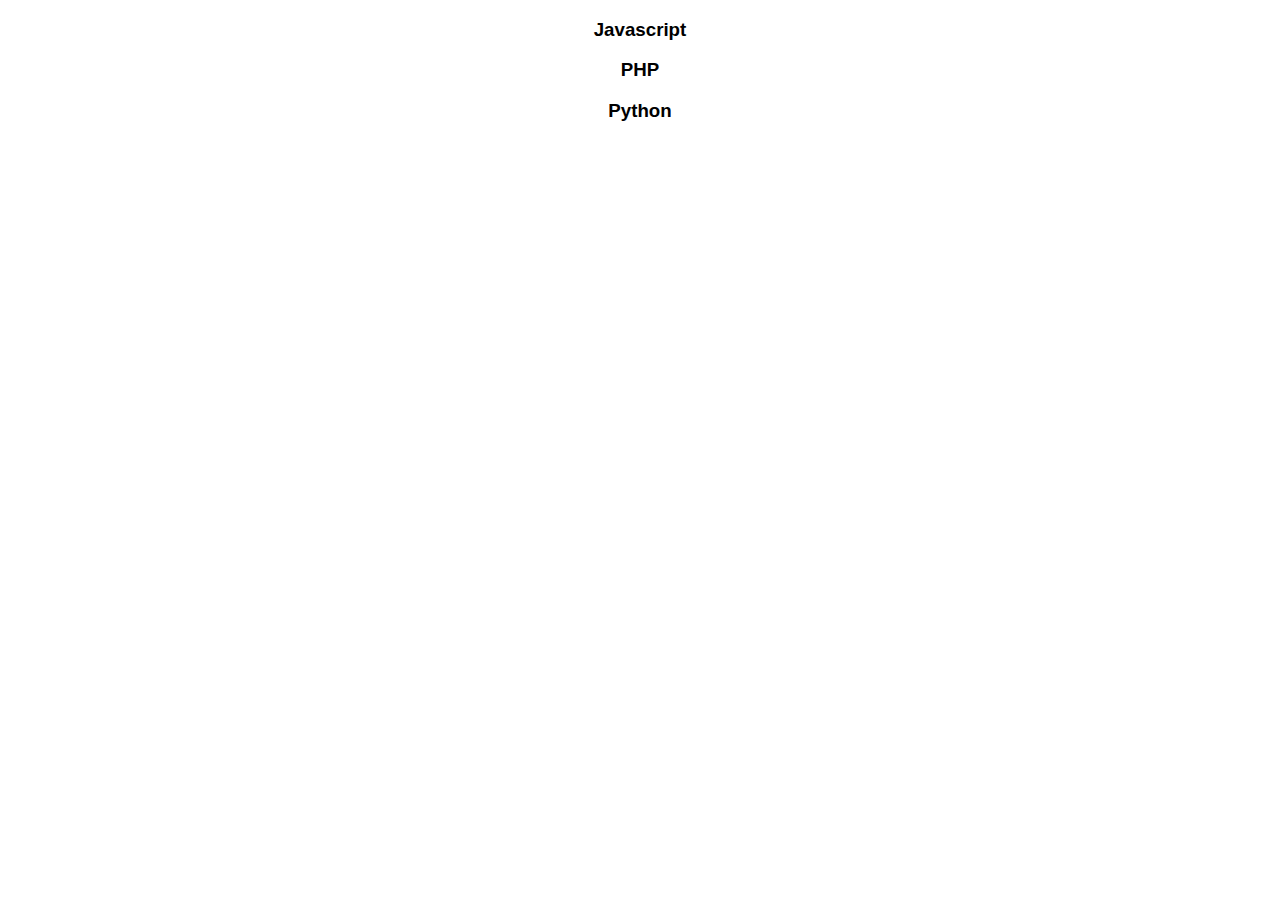
<file: cours/index.html>
<!DOCTYPE html>
<html lang="en">
<head>
    <meta charset="UTF-8">
    <meta http-equiv="X-UA-Compatible" content="IE=edge">
    <meta name="viewport" content="width=device-width, initial-scale=1.0">
    <title>Document</title>
    <link rel="stylesheet" href="style.css">
</head>
<body>
    
    <h3 data-lang="js" id="javascript">Javascript</h3>
    <h3 data-lang="ph" id="php">PHP</h3>
    <h3 data-lang="py" id="python">Python</h3>


    <script src="index.js"></script>
</body>
</html>
</file>
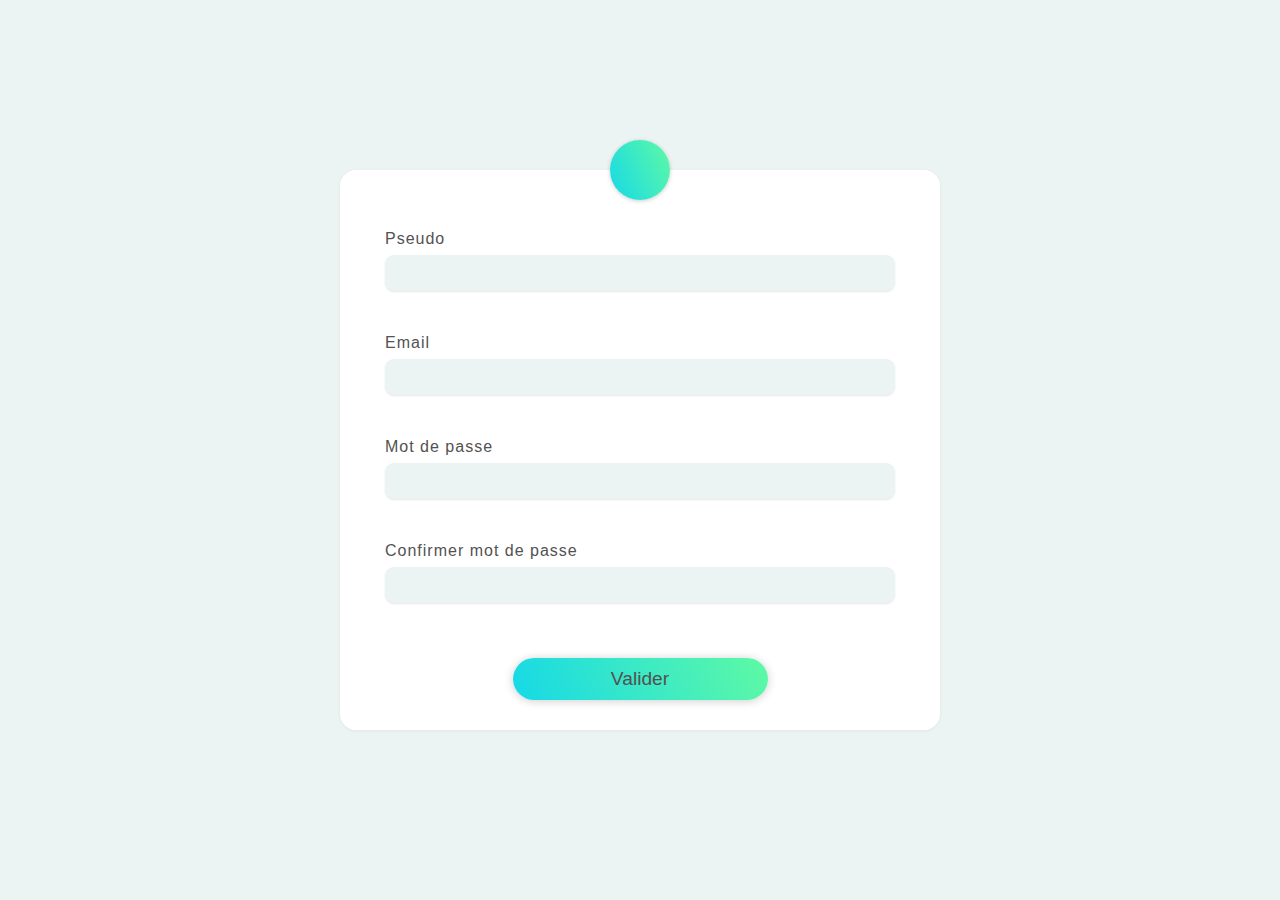
<file: form-checker/index.html>
<!DOCTYPE html>
<html lang="en">
<head>
    <meta charset="UTF-8">
    <meta http-equiv="X-UA-Compatible" content="IE=edge">
    <meta name="viewport" content="width=device-width, initial-scale=1.0">
    <title>Document</title>

    <link rel="stylesheet" href="style.css">
</head>
<body>
    
    <form action="">
        <div class="pseudo-container">
            <label for="pseudo">Pseudo</label>
            <input type="text" autocomplete="off" id="pseudo">
            <span></span>
        </div>

         <div class="email-container">
            <label for="email">Email</label>
            <input type="text" autocomplete="off" id="email">
            <span>Email incorrect</span>
        </div>

         <div class="password-container">
            <label for="password">Mot de passe</label>
            <input type="password" autocomplete="off" id="password">
            <p id="progress-bar"></p>
            <span></span>
        </div>

         <div class="confirm-container">
            <label for="confirm">Confirmer mot de passe</label>
            <input type="password" autocomplete="off" id="confirm">
            <span></span>
        </div>

        <input type="submit" value="Valider">
    </form>

    <script src="index.js"></script>
</body>
</html>
</file>
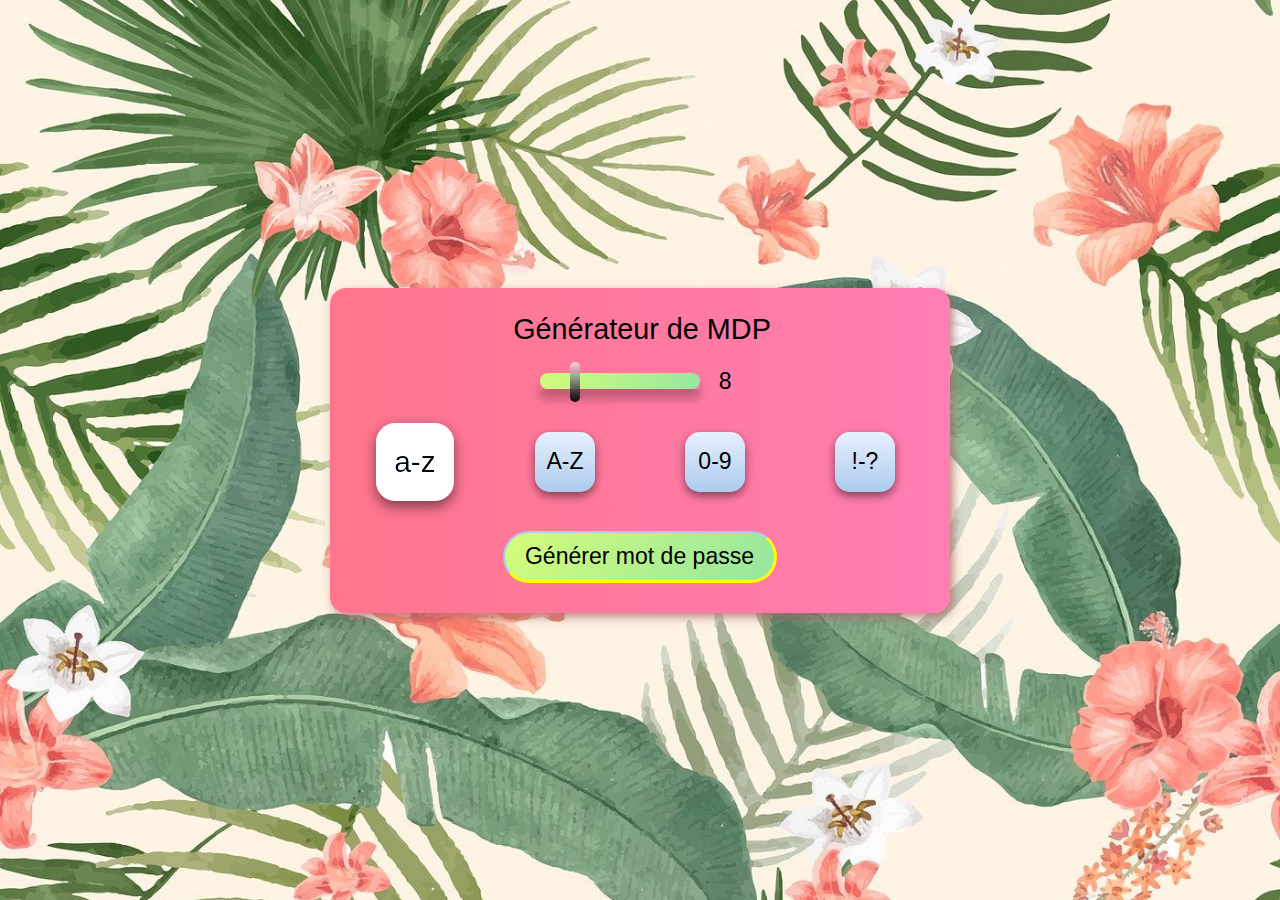
<file: password-maker/index.html>
<!DOCTYPE html>
<html lang="en">
<head>
    <meta charset="UTF-8">
    <meta http-equiv="X-UA-Compatible" content="IE=edge">
    <meta name="viewport" content="width=device-width, initial-scale=1.0">
    <link rel="stylesheet" href="style.css">
    <title>Document</title>
</head>
<body>
    
    <div class="app">
        <input type="text" id="password-output" value="Générateur de MDP" readonly>

    

        <div class="range-container">
            <input type="range" id="password-length"
            min="4" max="24" value="8" oninput="document.getElementById('display-password-length').value=this.value">

            <input type="text" id="display-password-length" value="8" readonly>
        </div>

        <div class="checkbox-container">
            <input type="checkbox" id="lowercase" checked>
            <label for="lowercase">a-z</label>

            <input type="checkbox" id="uppercase">
            <label for="uppercase">A-Z</label>

            <input type="checkbox" id="numbers">
            <label for="numbers">0-9</label>

            <input type="checkbox" id="symbols">
            <label for="symbols">!-?</label>
        </div>

            <button id="generateButton">Générer mot de passe</button>

    </div>

    <script src="index.js"></script>
</body>
</html>
</file>
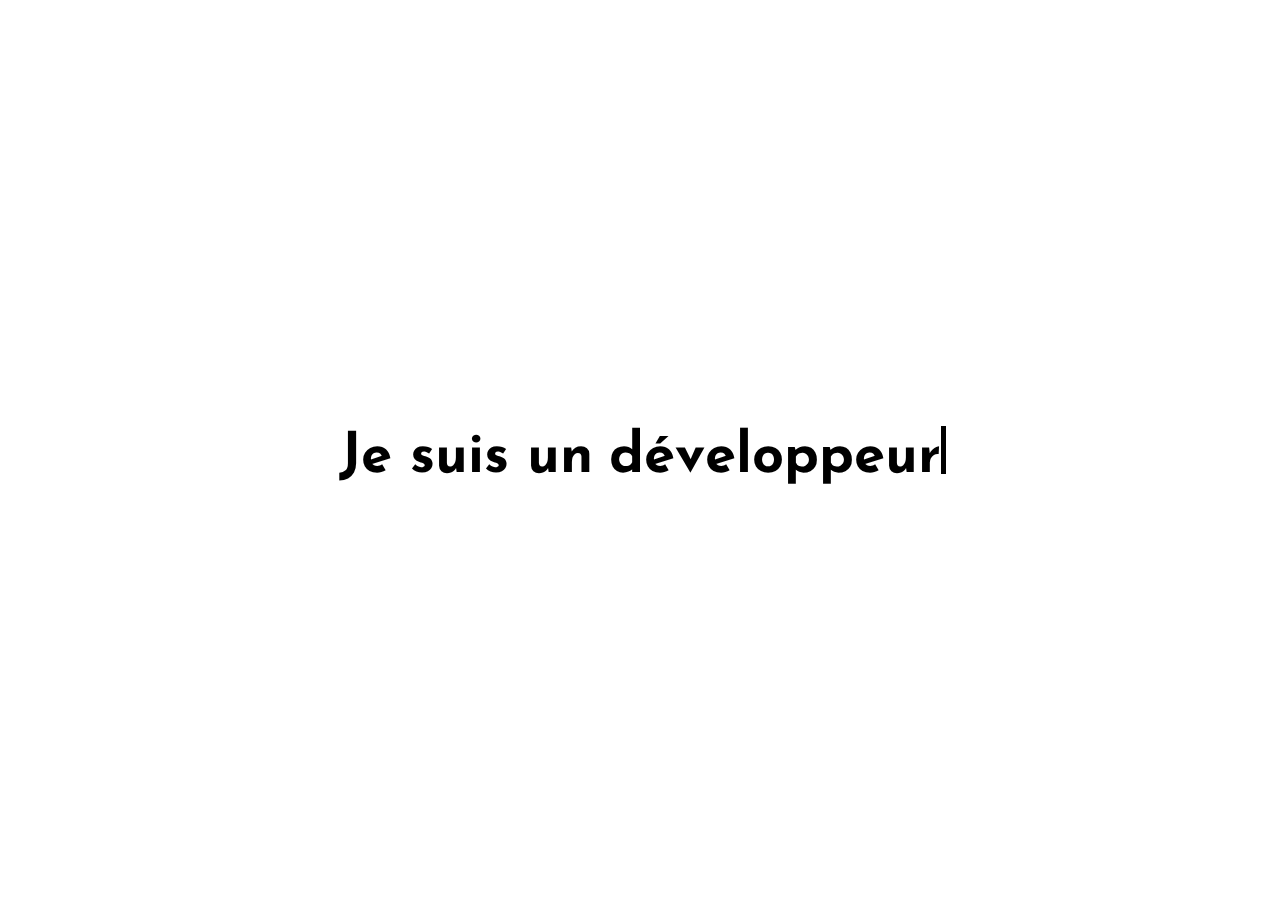
<file: text-anim/index.html>
<!DOCTYPE html>
<html lang="en">
<head>
    <meta charset="UTF-8">
    <meta http-equiv="X-UA-Compatible" content="IE=edge">
    <meta name="viewport" content="width=device-width, initial-scale=1.0">
    <title>Texte anim</title>

    <link rel="stylesheet" href="style.css">
</head>
<body>
    
    <h3>Je suis un </h3> 
    <h3 id="target"></h3>


    <script src="index.js"></script>
</body>
</html>
</file>
<file: cours/style.css>
* {
    text-align: center;
    font-family:'Lucida Sans', 'Lucida Sans Regular', 'Lucida Grande', 'Lucida Sans Unicode', Geneva, Verdana, sans-serif;
}

.user-card {
    border: 2px solid orange;
    margin: 10px;
}
</file>
<file: form-checker/style.css>
* {
  font-family: "Lucida Sans", "Lucida Sans Regular", "Lucida Grande",
    "Lucida Sans Unicode", Geneva, Verdana, sans-serif;
  margin: 0;
  padding: 0;
  box-sizing: border-box;
  outline: none;
  color: rgb(82, 82, 82);
}
body {
  min-height: 100vh;
  display: flex;
  justify-content: center;
  align-items: center;
  background: rgb(235, 244, 242);
}
form {
  width: 50%;
  min-width: 380px;
  max-width: 600px;
  background: white;
  display: grid;
  grid-template-rows: repeat(4, 104px);
  padding: 60px 45px 30px;
  border-radius: 16px;
  box-shadow: 0 1px 4px rgba(0, 0, 0, 0.05);
  position: relative;
}
form::after {
  content: "";
  position: absolute;
  width: 60px;
  height: 60px;
  border-radius: 150px;
  background: linear-gradient(65deg, #16d9e7, #5ef9a4);
  top: -30px;
  left: 50%;
  transform: translateX(-50%);
  box-shadow: 0 1px 4px rgba(0, 0, 0, 0.2);
}
div {
  transition: 0.2s;
}
label {
  letter-spacing: 1px;
}
input[type="text"],
input[type="password"] {
  margin: 7px 0 7px;
  border: 1px solid transparent;
  background: rgb(235, 244, 242);
  height: 36px;
  width: 100%;
  box-shadow: 0 1px 2px rgba(0, 0, 0, 0.1);
  border-radius: 9px;
  font-size: 1.1rem;
  padding-left: 10px;
  transition: 0.2s;
}
input[type="text"]:focus,
input[type="password"]:focus {
  border: 1px solid #5ef9a4;
}
span {
  margin-bottom: 50px;
  display: block;
  font-size: 0.8rem;
  visibility: hidden;
  opacity: 0;
  transition: 0.3s;
  color: red;
}
p {
  background: red;
  width: 33%;
  height: 6px;
  margin: -2px 0 2px;
  border-radius: 50px;
  visibility: hidden;
  transition: 0.3s;
}
#security span {
  display: inline;
}
input[type="submit"] {
  border: none;
  background: linear-gradient(65deg, #16d9e7, #5ef9a4);
  width: 50%;
  margin: 12px auto 0;
  padding: 10px;
  border-radius: 150px;
  font-size: 1.2rem;
  box-shadow: 0 1px 10px rgba(0, 0, 0, 0.2);
  cursor: pointer;
  transition: 0.3s ease;
}
input[type="submit"]:hover {
  filter: brightness(105%);
  transform: translateX(2px);
}
.error input {
  color: red;
  border: 1px solid rgba(255, 0, 0, 0.527);
}
.error span {
  visibility: visible;
  opacity: 1;
  color: red;
}
.progressRed {
  background: red;
  width: 33%;
  visibility: visible;
}
.progressBlue {
  background: #16d9e7;
  width: 67%;
  visibility: visible;
}
.progressGreen {
  width: 100%;
  background: #5ef9a4;
  visibility: visible;
}
</file>
<file: password-maker/style.css>
* {
  text-align: center;
  font-family: "Segoe UI", Tahoma, Geneva, Verdana, sans-serif;
  font-size: 1.2rem;
  outline: none;
}
body {
  display: flex;
  justify-content: center;
  align-items: center;
  min-height: 100vh;
  margin: 0;
  background: url(./bg.jpg) center/cover;
}
.app {
  background-image: linear-gradient(to right, #ff758c 0%, #ff7eb3 100%);
  margin: 0 10px;
  padding: 24px 10px 10px;
  border-radius: 16px;
  width: 90%;
  max-width: 600px;
  box-shadow: 3px 4px 10px 0px #a76666c2;
}
#password-output {
  background: transparent;
  border: none;
  font-size: 1.5rem;
  width: 100%;
}
.range-container {
  margin: 20px 0;
}
input[type="range"] {
  -webkit-appearance: none;
  appearance: none;
  width: 160px;
  background-image: linear-gradient(120deg, #d4fc79 0%, #96e6a1 100%);
  border-radius: 50px;
}
input[type="range"]::-webkit-slider-runnable-track {
  -webkit-appearance: none;
  appearance: none;
  height: 16px;
  box-shadow: 0 10px 10px rgba(0, 0, 0, 0.25);
}
input[type="range"]::-webkit-slider-thumb {
  -webkit-appearance: none;
  appearance: none;
  width: 10px;
  height: 40px;
  background: linear-gradient(
    to bottom,
    rgba(255, 255, 255, 0.65) 0%,
    rgba(0, 0, 0, 0.95) 100%
  );
  background-blend-mode: multiply, multiply;
  cursor: pointer;
  border-radius: 18px;
  transform: translateY(-11px);
  transition: 0.15s ease;
  cursor: grab;
}
input[type="range"]::-webkit-slider-thumb:active {
  cursor: grabbing;
  transform: scale(1.2) translateY(-9px);
}
#display-password-length {
  width: 30px;
  background: transparent;
  border: none;
}
.checkbox-container {
  margin: 36px 0 25px;
  display: flex;
  justify-content: space-around;
  align-items: center;
}
input[type="checkbox"] {
  display: none;
}
input[type="checkbox"]:checked + label {
  transform: scale(1.3);
  filter: brightness(150%);
}
label {
  user-select: none;
  background-image: linear-gradient(to top, #accbee 0%, #e7f0fd 100%);
  height: 60px;
  width: 60px;
  display: grid;
  justify-items: center;
  align-items: center;
  border-radius: 15px;
  box-shadow: 0 4px 10px rgba(0, 0, 0, 0.486);
  transition: 0.2s ease;
  cursor: pointer;
}
button {
  margin: 14px 0 20px;
  background-image: linear-gradient(120deg, #d4fc79 0%, #96e6a1 100%);
  padding: 10px 20px;
  border-radius: 150px;
  border: 2px solid #accbee;
  border-bottom: 3px solid yellow;
  border-right: 3px solid yellow;
  transition: 0.2s;
  cursor: pointer;
}
button:hover {
  border: 2px solid yellow;
  border-bottom: 3px solid #accbee;
  border-right: 3px solid #accbee;
  box-shadow: 0 5px 10px rgba(0, 0, 0, 0.32);
  transform: translateX(3px);
}
button:active {
  transform: scale(1.05);
}
</file>
<file: text-anim/style.css>
@import url("https://fonts.googleapis.com/css2?family=Josefin+Sans:wght@700&display=swap");

body {
  min-height: 100vh;
  font-family: "Josefin Sans", sans-serif;
  display: flex;
  align-items: center;
  justify-content: center;
  overflow: hidden;
  font-size: 3rem;
}
#target {
  display: flex;
  margin-left: 1rem;
  position: relative;
}
#target::after {
  content: "";
  position: absolute;
  height: 3rem;
  width: 5px;
  background: black;
  top: 0;
  transform: translateY(-4px);
  right: -5px;
  animation: anim 0.8s linear infinite;
}
@keyframes anim {
  50% {
    opacity: 0.1;
  }
  100% {
    opacity: 1;
  }
}
</file>
